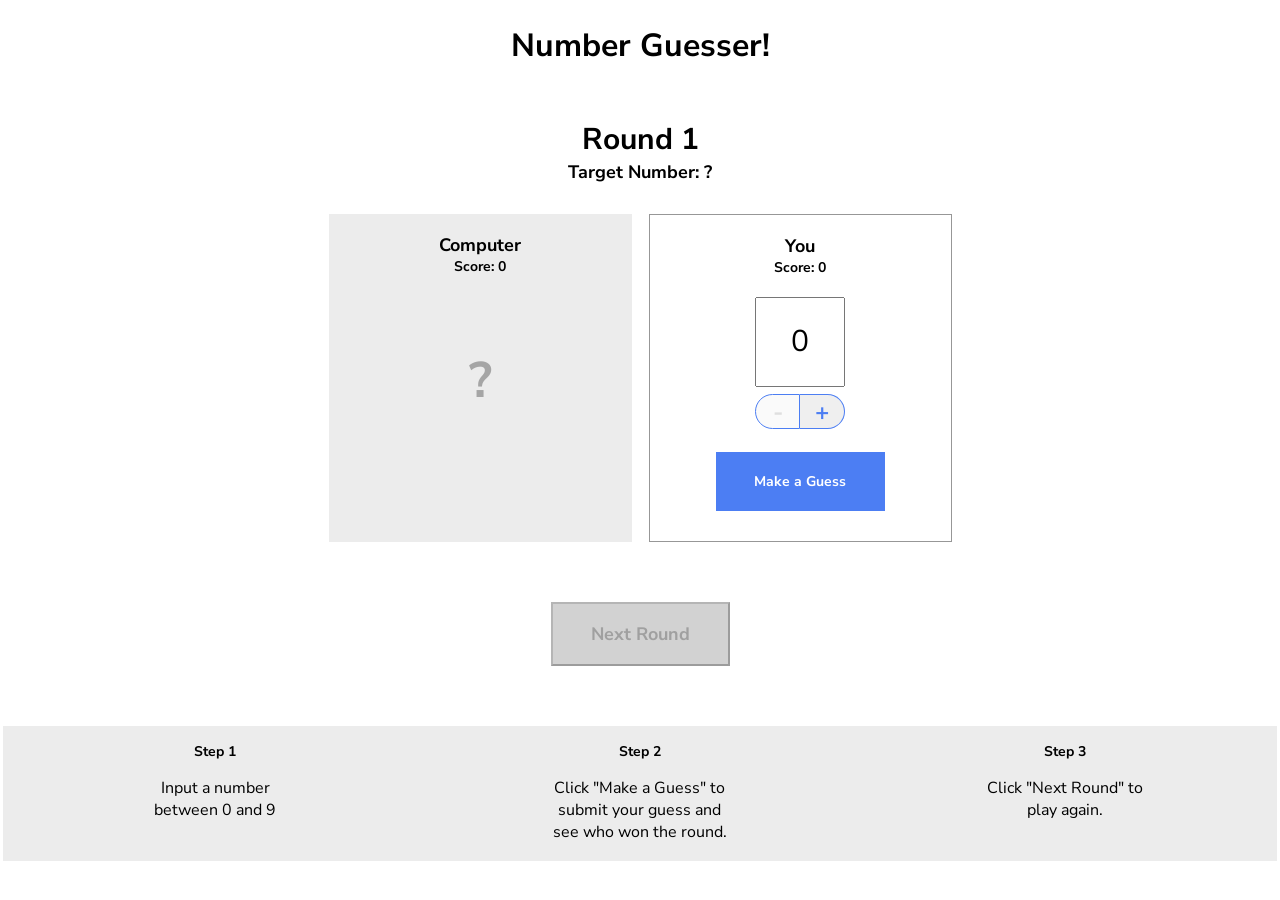
<file: CodeCademy/number-guesser-starting/index.html>
<!doctype html>

<html>
  <head>
    <title>Number Guesser</title>
    <link href="https://fonts.googleapis.com/css?family=Nunito+Sans:400,700" rel="stylesheet">
    <link rel="stylesheet" href="./style.css">
  </head>
  <body>
    <div class="game-container">
      <header>
        <h1>Number Guesser!</h1>
      </header>
      
      <div class="rounds">
        <p class="round-label">Round <span id="round-number">1</span></p>
        <p class="guess-label">Target Number: <span id="target-number">?</span></p>
      </div>

      <div class="guessing-area">
        <div class="guess computer-guess">
          <div class="guess-title">
            <p class="guess-label">Computer</p>
            <p class="score-label">Score: <span id="computer-score">0</span></p>
          </div>
          <p id="computer-guess">?</p>
          <p class="winning-text" id="computer-wins"></p>
        </div>
        <div class="guess human-guess">
          <div class="guess-title">
            <p class="guess-label">You</p>
            <p class="score-label">Score: <span id="human-score">0</span></p>
          </div>
          <input type="number" id="human-guess" min=0 max=9 value=0>
          <div class="number-controls">
            <button class="number-control left" id="subtract" disabled>-</button>
            <button class="number-control right" id="add">+</button>
          </div>
          <button class="button" id="guess">Make a Guess</button>
        </div>
      </div>

      <div class="next-round-container">
        <button class="button" id="next-round" disabled>Next Round</button>
      </div>

    </div>
    
    <div class="instructions">
      <div class="instruction">
        <h3>Step 1</h3>
        <p>Input a number between 0 and 9</p>
      </div>
      <div class="instruction">
        <h3>Step 2</h3>
        <p>Click "Make a Guess" to submit your guess and see who won the round.</p>
      </div>
      <div class="instruction">
        <h3>Step 3</h3>
        <p>Click "Next Round" to play again.</p>
      </div>
    </div>

    <script src="./script.js"></script>
    <script src="./game.js"></script>
  </body>
</html>
</file>
<file: CodeCademy/number-guesser-starting/style.css>
* {
  font-family: 'Nunito Sans';
  box-sizing: border-box;
}

body {
  margin: 0 auto;
  padding: 3px;
  background-color: #fff;
}

.game-container {
  max-width: 640px;
  margin: 0 auto;
  text-align: center;
}

header {
  display: flex;
  justify-content: center
}

.rounds {
  display: flex;
  flex-direction: column;
  align-items: center;
  margin-bottom: 30px;
}

.round-label {
  font-size: 30px;
  font-weight: 700;
  margin-bottom: 0px;
}

.guess {
  min-width: 303px;
  height: 328px;
  display: flex;
  flex-direction: column;
  align-items: center;
  padding: 19px;
}

.guessing-area {
  display: flex;
  justify-content: space-around;
  align-items: flex-start;
  margin-bottom: 60px;
}

.guess-title {
  display: flex;
  flex-direction: column;
  align-items: center;
  justify-content: flex-start;
  margin-bottom: 20px;
}

.guess-label {
  font-size: 18px;
  font-weight: 700;
  margin: 0;
}

.score-label {
  font-size: 14px;
  font-weight: 700;
  margin: 0;
}

.target-guess {
  display: flex;
  flex-direction: column;
  align-items: center;
  justify-content: flex-start;
}

.computer-guess {
  background-color: #ececec;
}

#computer-guess {
  font-size: 50px;
  font-weight: 700;
  color: #a5a5a5;
}

.human-guess {
  border: 1px solid #979797;
}

.guess input {
  height: 90px;
  width: 90px;
  font-size: 30px;
  text-align: center;
  margin: 0 auto;
  margin-bottom: 7px;
}

.number-controls {
  font-size: 0;
  margin-bottom: 23px;
}

.number-control {
  border: solid 1px #4c7ef3;
  display: inline-block;
  width: 45px;
  height: 35px;
  font-size: 24px;
  font-weight: 700;
  color: #4c7ef3;
  cursor: pointer;
}

.number-controls button[disabled] {
  color: #dfdfdf;
  cursor: default;
}

.left {
  border-top-left-radius: 22.5px;
  border-bottom-left-radius: 22.5px;
}

.right {
  border-top-right-radius: 22.5px;
  border-bottom-right-radius: 22.5px;
  border-left-width: 0px;
}

.controls {
  display: flex;
  justify-content: space-around;
}

.button {
  background-color: #4c7ef3;
  color: #fff;
  cursor: pointer;
}

#guess {
  padding: 20px;
  width: 169px;
  height: 59px;
  border: none;
  font-weight: 700;
  font-size: 14px;
}

input[type=number]::-webkit-inner-spin-button {
  -webkit-appearance: none;
}

#next-round {
  width: 179px;
  height: 64px;
  font-size: 18px;
  font-weight: bold;
  margin-left: auto;
  margin-right: auto;
  margin-bottom: 60px;
}
  
.button[disabled] {
  background-color: #d2d2d2;
  color: #a0a0a0;
  cursor: default;
}

.instructions {
  background-color: #ececec;
  width: 100%;
  display: flex;
  justify-content: space-around;
}

.instruction {
  width: 180px;
  padding: 2px;
  text-align: center;
}

.instructions h3 {
  font-size: 14px;
}


.winning-text, .winning-text[disabled] {
  color: #ec3636;
  font-weight: 700;
}
</file>
